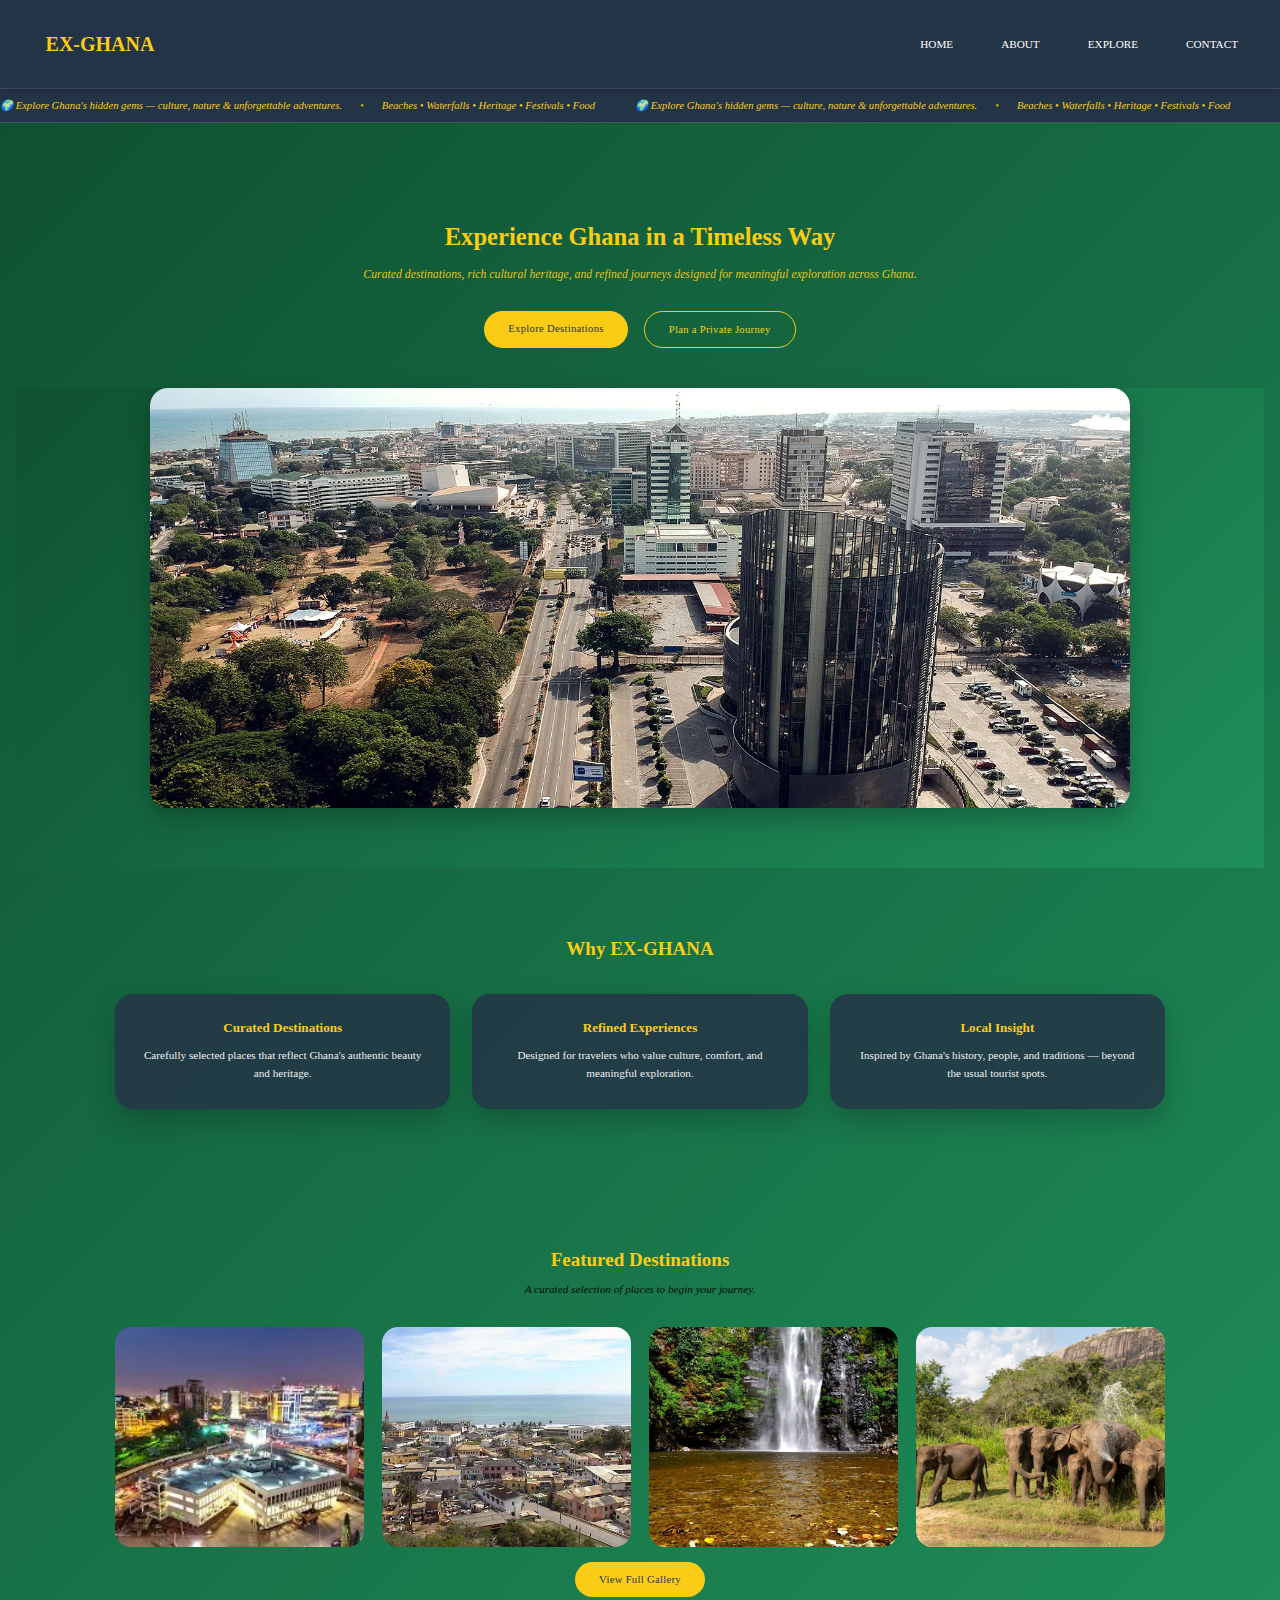
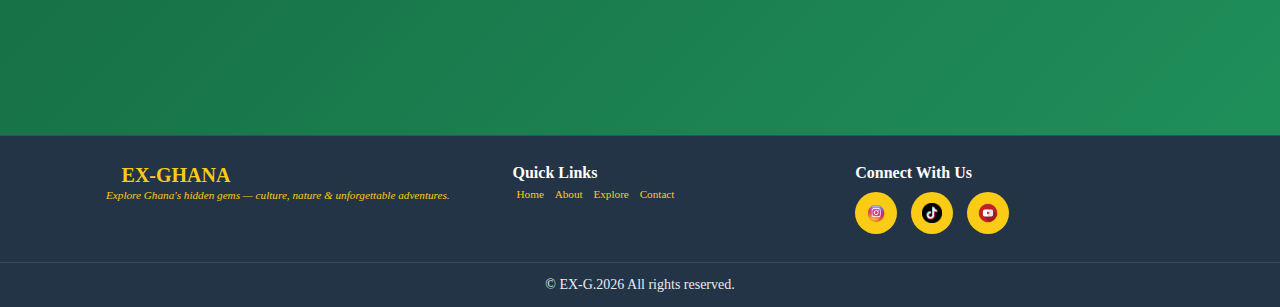
<file: index.html>
<!doctype html>
<html lang="en">
  <head>
    <meta charset="UTF-8" />
    <meta name="viewport" content="width=device-width, initial-scale=1.0" />
    <link rel="stylesheet" href="style.css" />
    <title>Home</title>
  </head>
  <body>
    <header class="header">
      <p class="logo">EX-GHANA</p>

      <nav class="nav">
        <ul>
          <li><a href="./index.html">HOME</a></li>
          <li><a href="./about.html">ABOUT</a></li>
          <li><a href="./gallery.html">EXPLORE</a></li>
          <li><a href="./contact.html">CONTACT</a></li>
        </ul>
      </nav>
      <div class="hamburger">
        <span class="bar"></span>
        <span class="bar"></span>
        <span class="bar"></span>
      </div>
    </header>
    <div class="marquee" aria-label="Site announcement">
      <div class="marquee__track">
        <div class="marquee__content">
          <span
            >🌍 Explore Ghana's hidden gems — culture, nature & unforgettable
            adventures.</span
          >
          <span class="sep">•</span>
          <span>Beaches • Waterfalls • Heritage • Festivals • Food</span>
        </div>

        <!-- duplicate for seamless scrolling -->
        <div class="marquee__content" aria-hidden="true">
          <span
            >🌍 Explore Ghana's hidden gems — culture, nature & unforgettable
            adventures.</span
          >
          <span class="sep">•</span>
          <span>Beaches • Waterfalls • Heritage • Festivals • Food</span>
        </div>
      </div>
    </div>

    <main class="main">
      <section class="hero">
        <div class="hero-inner">
          <h1>Experience Ghana in a Timeless Way</h1>

          <p class="hero-subtitle">
            Curated destinations, rich cultural heritage, and refined journeys
            designed for meaningful exploration across Ghana.
          </p>

          <div class="hero-actions">
            <a href="./gallery.html" class="btn-primary"
              >Explore Destinations</a
            >
            <a href="./contact.html" class="btn-secondary"
              >Plan a Private Journey</a
            >
          </div>
        </div>
        <section class="feature-image reveal">
          <div class="feature-image-inner">
            <img src="./Accra-Ghana.webp" alt="City view in Ghana" />
          </div>
        </section>
        <section class="why-luxury reveal">
          <h2>Why EX-GHANA</h2>

          <div class="luxury-grid">
            <div class="luxury-card">
              <h3>Curated Destinations</h3>
              <p>
                Carefully selected places that reflect Ghana's authentic beauty
                and heritage.
              </p>
            </div>

            <div class="luxury-card">
              <h3>Refined Experiences</h3>
              <p>
                Designed for travelers who value culture, comfort, and
                meaningful exploration.
              </p>
            </div>

            <div class="luxury-card">
              <h3>Local Insight</h3>
              <p>
                Inspired by Ghana's history, people, and traditions — beyond the
                usual tourist spots.
              </p>
            </div>
          </div>
        </section>
        <section class="featured reveal">
          <div class="featured-head">
            <h2>Featured Destinations</h2>
            <p class="featured-sub">
              A curated selection of places to begin your journey.
            </p>
          </div>

          <div class="featured-grid">
            <a class="featured-card" href="./gallery.html">
              <img src="./accra.jpg" alt="Accra" />
              <div class="featured-overlay">
                <h3>Accra</h3>
                <p>City elegance & culture</p>
              </div>
            </a>

            <a class="featured-card" href="./gallery.html">
              <img src="./capecoast.jpg" alt="Cape Coast" />
              <div class="featured-overlay">
                <h3>Cape Coast</h3>
                <p>Heritage & coastline</p>
              </div>
            </a>

            <a class="featured-card" href="./gallery.html">
              <img src="./wli.jpg" alt="Wli Waterfalls" />
              <div class="featured-overlay">
                <h3>Wli Waterfalls</h3>
                <p>Nature & serenity</p>
              </div>
            </a>

            <a class="featured-card" href="./gallery.html">
              <img src="./mole.jpg" alt="Mole National Park" />
              <div class="featured-overlay">
                <h3>Mole National Park</h3>
                <p>Safari & adventure</p>
              </div>
            </a>
          </div>

          <div class="featured-cta">
            <a href="./gallery.html" class="btn-primary">View Full Gallery</a>
          </div>
        </section>
      </section>
    </main>
    <footer class="site-footer">
      <div class="footer-wrap">
        <div class="footer-brand">
          <p class="logo">EX-GHANA</p>
          <p class="footer-tagline">
            Explore Ghana's hidden gems — culture, nature & unforgettable
            adventures.
          </p>
        </div>
        <div class="footer-links">
          <h4>Quick Links</h4>
          <nav class="footer-nav">
            <a href="./index.html">Home</a>
            <a href="./about.html">About</a>
            <a href="./gallery.html">Explore</a>
            <a href="./contact.html">Contact</a>
          </nav>
        </div>

        <div class="footer-contact">
          <h4>Connect With Us</h4>

          <div class="footer-social">
            <a href="#" aria-label="Instagram">
              <img src="./instagram.png" alt="Instagram" />
            </a>
            <a href="#" aria-label="TikTok">
              <img src="./tiktok.png" alt="TikTok" />
            </a>
            <a href="#" aria-label="YouTube">
              <img src="./youtube.png" alt="YouTube" />
            </a>
          </div>
        </div>
      </div>

      <div class="footer-bottom">
        <p>© <span id="year"></span> EX-G.2026 All rights reserved.</p>
      </div>
    </footer>
    <script src="./script.js" defer></script>
  </body>
</html>
</file>
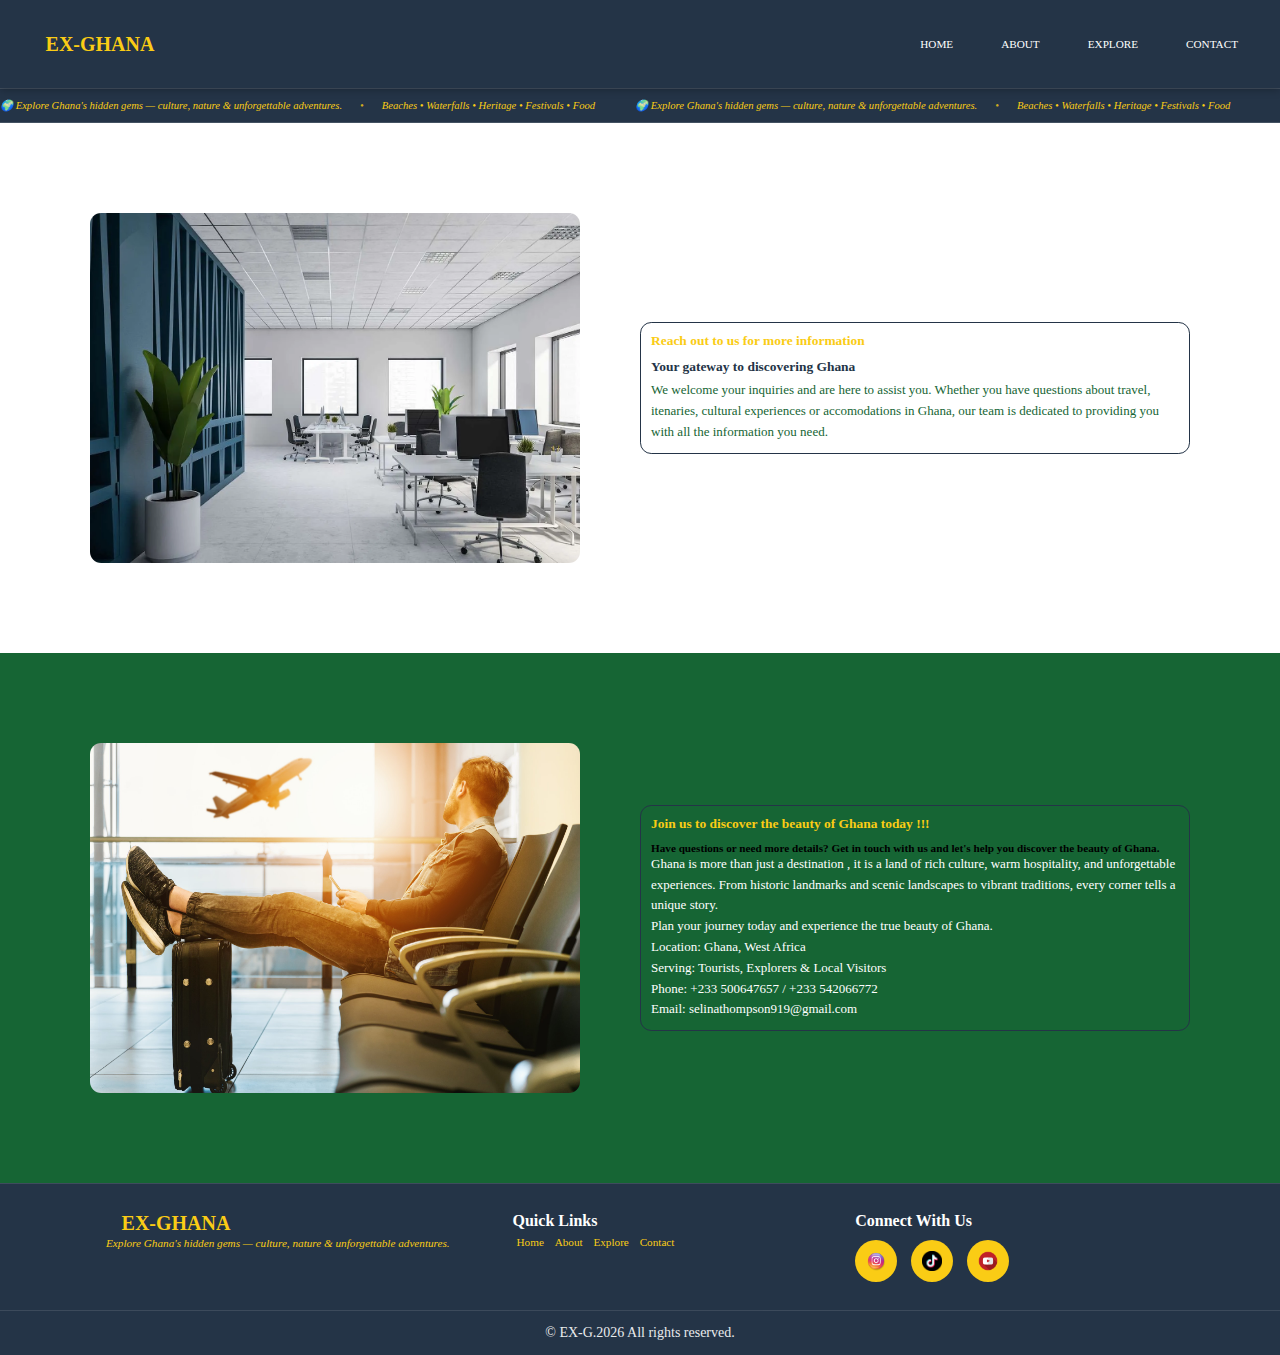
<file: contact.html>
<!doctype html>
<html lang="en">
  <head>
    <meta charset="UTF-8" />
    <meta
      name="viewport"
      content="width=device-width, 
    initial-scale=1.0"
    />
    <link rel="stylesheet" href="style.css" />
    <title>Contact</title>
  </head>
  <body>
    <header class="header reveal">
      <p class="logo">EX-GHANA</p>

      <nav class="nav">
        <ul>
          <li><a href="./index.html">HOME</a></li>
          <li><a href="./about.html">ABOUT</a></li>
          <li><a href="./gallery.html">EXPLORE</a></li>
          <li><a href="./contact.html">CONTACT</a></li>
        </ul>
      </nav>
      <div class="hamburger">
        <span class="bar"></span>
        <span class="bar"></span>
        <span class="bar"></span>
      </div>
    </header>
    <div class="marquee" aria-label="Site announcement">
      <div class="marquee__track">
        <div class="marquee__content">
          <span
            >🌍 Explore Ghana's hidden gems — culture, nature & unforgettable
            adventures.</span
          >
          <span class="sep">•</span>
          <span>Beaches • Waterfalls • Heritage • Festivals • Food</span>
        </div>

        <div class="marquee__content" aria-hidden="true">
          <span
            >🌍 Explore Ghana's hidden gems — culture, nature & unforgettable
            adventures.</span
          >
          <span class="sep">•</span>
          <span>Beaches • Waterfalls • Heritage • Festivals • Food</span>
        </div>
      </div>
    </div>
    <main class="main reveal">
      <section class="sect-2">
        <div class="abt-1">
          <img
            src="./office 1.webp "
            alt="Image showing an office"
            class="image-2"
            width="490px"
            height="350px"
          />
        </div>
        <div class="abt-2">
          <h3 class="head-3">Reach out to us for more information</h3>
          <h4 class="head-4-1">Your gateway to discovering Ghana</h4>
          <p class="para-2">
            We welcome your inquiries and are here to assist you. Whether you
            have questions about travel, itenaries, cultural experiences or
            accomodations in Ghana, our team is dedicated to providing you with
            all the information you need.
          </p>
        </div>
      </section>
      <scetion class="sect-3">
        <div class="abt-1">
          <img
            src="./trip img.jpg"
            alt="Image showing a person planning for trip"
            class="image-2"
            width="490px"
            height="350px"
          />
        </div>
        <div class="abt-2">
          <h3 class="head-3">
            Join us to discover the beauty of Ghana today !!!
          </h3>
          <h4 class="head-4-2">
            Have questions or need more details? Get in touch with us and let's
            help you discover the beauty of Ghana.
          </h4>
          <p class="para-2-i">
            Ghana is more than just a destination , it is a land of rich
            culture, warm hospitality, and unforgettable experiences. From
            historic landmarks and scenic landscapes to vibrant traditions,
            every corner tells a unique story.
            <br />
            Plan your journey today and experience the true beauty of Ghana.
            <br />
            Location: Ghana, West Africa
            <br />
            Serving: Tourists, Explorers & Local Visitors
            <br />
            Phone: +233 500647657 / +233 542066772
            <br />
            Email: selinathompson919@gmail.com
          </p>
        </div>
      </scetion>
    </main>
    <footer class="site-footer reveal">
      <div class="footer-wrap">
        <!-- Brand -->
        <div class="footer-brand">
          <p class="logo">EX-GHANA</p>
          <p class="footer-tagline">
            Explore Ghana's hidden gems — culture, nature & unforgettable
            adventures.
          </p>
        </div>

        <!-- Quick Links -->
        <div class="footer-links">
          <h4>Quick Links</h4>
          <nav class="footer-nav">
            <a href="./index.html">Home</a>
            <a href="./about.html">About</a>
            <a href="./gallery.html">Explore</a>
            <a href="./contact.html">Contact</a>
          </nav>
        </div>

        <!-- Contact + Socials -->
        <div class="footer-contact">
          <h4>Connect With Us</h4>

          <div class="footer-social">
            <a href="#" aria-label="Instagram">
              <img src="./instagram.png" alt="Instagram" />
            </a>
            <a href="#" aria-label="TikTok">
              <img src="./tiktok.png" alt="TikTok" />
            </a>
            <a href="#" aria-label="YouTube">
              <img src="./youtube.png" alt="YouTube" />
            </a>
          </div>
        </div>
      </div>

      <div class="footer-bottom">
        <p>© <span id="year"></span> EX-G.2026 All rights reserved.</p>
      </div>
    </footer>

    <script src="./script.js" defer></script>
  </body>
</html>
</file>
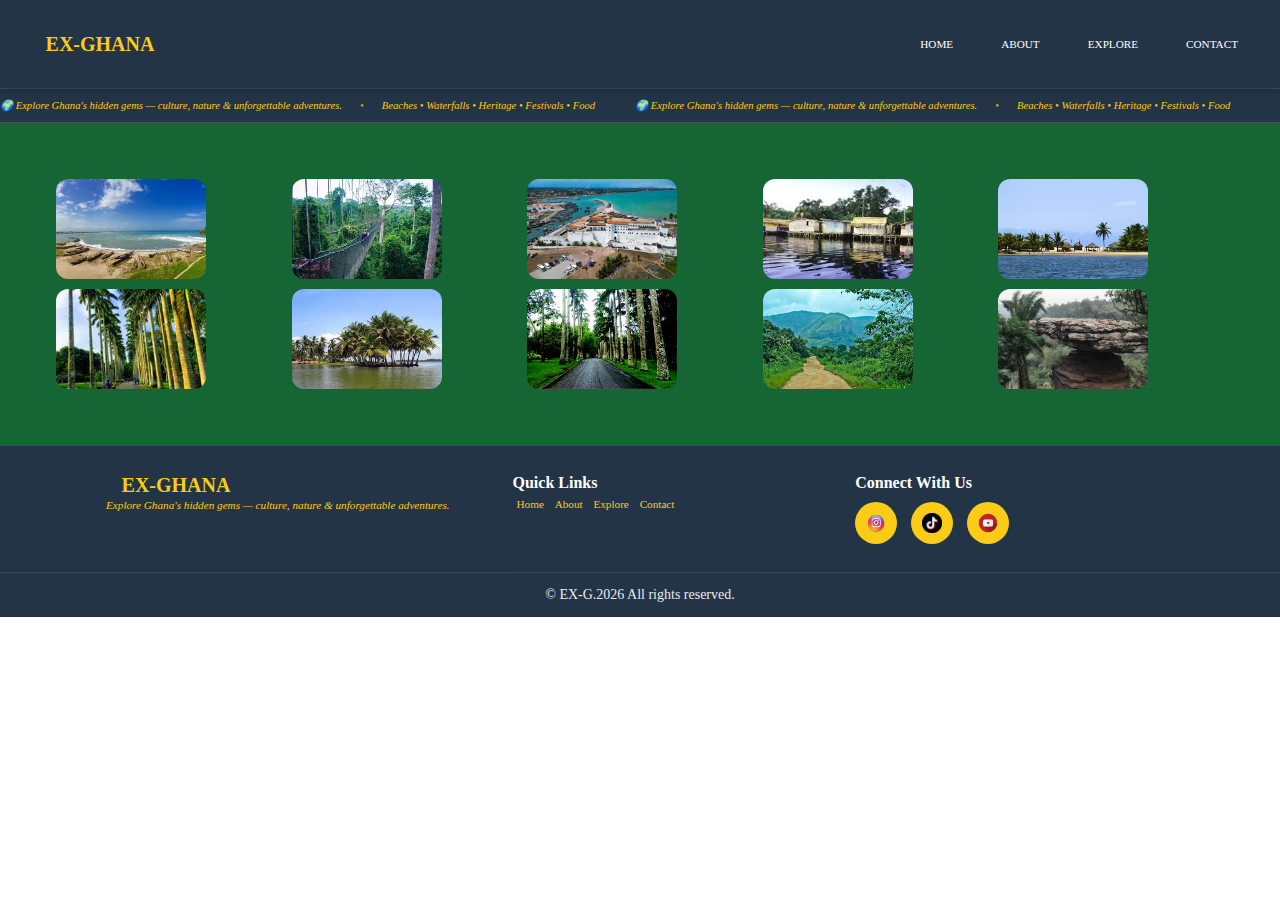
<file: gallery.html>
<!doctype html>
<html lang="en">
  <head>
    <meta charset="UTF-8" />
    <meta name="viewport" content="width=device-width, initial-scale=1.0" />
    <link rel="stylesheet" href="style.css" />
    <title>Gallery</title>
  </head>
  <body>
    <header class="header reveal">
      <p class="logo">EX-GHANA</p>

      <nav class="nav">
        <ul>
          <li><a href="./index.html">HOME</a></li>
          <li><a href="./about.html">ABOUT</a></li>
          <li><a href="./gallery.html">EXPLORE</a></li>
          <li><a href="./contact.html">CONTACT</a></li>
        </ul>
      </nav>
      <div class="hamburger">
        <span class="bar"></span>
        <span class="bar"></span>
        <span class="bar"></span>
      </div>
    </header>
    <div class="marquee" aria-label="Site announcement">
  <div class="marquee__track">
    <div class="marquee__content">
      <span>🌍 Explore Ghana's hidden gems — culture, nature & unforgettable adventures.</span>
      <span class="sep">•</span>
      <span>Beaches • Waterfalls • Heritage • Festivals • Food</span>
    </div>

    <!-- duplicate for seamless scrolling -->
    <div class="marquee__content" aria-hidden="true">
      <span>🌍 Explore Ghana's hidden gems — culture, nature & unforgettable adventures.</span>
      <span class="sep">•</span>
      <span>Beaches • Waterfalls • Heritage • Festivals • Food</span>
    </div>
  </div>
</div>
    </div>
    <main class="main reveal">
      <section class="sect-gallery">
        <div class="gallery-item">
          <img src="./tour img 1.jpg" alt="The Keta Lagoon" />
          <p class="place-name">The Keta Lagoon</p>
        </div>

        <div class="gallery-item">
          <img src="./tour img 2.jpg" alt="Kakum Canopy Walk" />
          <p class="place-name">The Kakum Canopy Walk</p>
        </div>

        <div class="gallery-item">
          <img src="./tour img 3.jpg" alt="Cape Coast Castle" />
          <p class="place-name">The Cape Coast Castle</p>
        </div>

        <div class="gallery-item">
          <img src="./tour img 4.jpg" alt="Nzulezu Village" />
          <p class="place-name">The Nzulezu Village</p>
        </div>

        <div class="gallery-item">
          <img src="./tour img 5.jpg" alt="Ada Estuary" />
          <p class="place-name">The Ada Estuary</p>
        </div>

        <div class="gallery-item">
          <img src="./tour img 6.jpg" alt="Aburi Botanical Gardens" />
          <p class="place-name">The Aburi Botanical Gardens</p>
        </div>

        <div class="gallery-item">
          <img src="./tour img 7.jpg" alt="Volta Estuary" />
          <p class="place-name">The Volta Estuary</p>
        </div>

        <div class="gallery-item">
          <img src="./tour img 8.jpg" alt="Akuapem Ridge Road" />
          <p class="place-name">The Akuapem Ridge Road</p>
        </div>

        <div class="gallery-item">
          <img src="./tour img 9.jpg" alt="Aburi Mountains" />
          <p class="place-name">The Aburi Mountains</p>
        </div>

        <div class="gallery-item">
          <img src="./tour img 10.jpg" alt="Umbrella Rock" width="" />
          <p class="place-name">The Umbrella Rock</p>
        </div>
      </section>
    </main>
  
    <footer class="site-footer reveal">
      <div class="footer-wrap">
        <!-- Brand -->
        <div class="footer-brand">
          <p class="logo">EX-GHANA</p>
          <p class="footer-tagline">
            Explore Ghana's hidden gems — culture, nature & unforgettable
            adventures.
          </p>
        </div>

        <!-- Quick Links -->
        <div class="footer-links">
          <h4>Quick Links</h4>
          <nav class="footer-nav">
            <a href="./index.html">Home</a>
            <a href="./about.html">About</a>
            <a href="./gallery.html">Explore</a>
            <a href="./contact.html">Contact</a>
          </nav>
        </div>

        <!-- Contact + Socials -->
        <div class="footer-contact">
          <h4>Connect With Us</h4>

          <div class="footer-social">
            <a href="#" aria-label="Instagram">
              <img src="./instagram.png" alt="Instagram" />
            </a>
            <a href="#" aria-label="TikTok">
              <img src="./tiktok.png" alt="TikTok" />
            </a>
            <a href="#" aria-label="YouTube">
              <img src="./youtube.png" alt="YouTube" />
            </a>
          </div>
        </div>
      </div>

      <div class="footer-bottom">
      <p>© <span id="year"></span> EX-G.2026 All rights reserved.</p>
      </div>
    </footer>

      <script src="./script.js" defer></script>
  </body>
</html>
</file>
<file: style.css>
* {
  margin: 0px;
  padding: 0px;
  box-sizing: border-box;
}
html {
  font-size: 70%;
}
body {
  height: 100vh;
  font-family: Cambria, Cochin, Georgia, Times, "Times New Roman", serif;
}
.header {
  background-color: #243447;
  box-shadow: 0 2px 8px rgba(0, 0, 0, 0.25);
  display: flex;
  align-items: center;
  justify-content: space-between;
  position: relative;
  z-index: 100000;
  padding: 30px;
}
@media (max-width: 600px) {
  .header {
    padding: 12px 16px;
  }

  .logo {
    font-size: 18px;
    display: flex;
    align-items: center;
    padding: 1rem;
  }

  .nav {
    gap: 12px;
  }

  .nav a {
    font-size: 13px;
    display: flex;
    flex-direction: row;
  }
  .hamburger {
    display: block;
  }
  .nav ul {
    position: fixed;
    top: 70px;
    right: -100%;
    width: 200px;
    background: #243447;
    padding: 20px;

    display: flex;
    flex-direction: column;
    flex-wrap: nowrap;

    gap: 14px;
    transition: 0.3s ease;
    z-index: 9999;
  }

  .nav ul.active {
    right: 16px;
  }

  .hamburger .bar {
    width: 28px;
    height: 3px;
    margin: 6px 0;
    background: #facc15;
    transition: 0.3s ease;
  }
}

.logo {
  display: flex;
  justify-content: center;
  align-items: center;
  width: 100%;
  max-width: 140px;
  height: auto;
  font-size: 20px;
  border-radius: 3rem;
  color: #facc15;
}
.logo {
  transition:
    background-color 0.3s ease,
    color 0.3s ease;
}

.logo {
  font-family: Cambria, Cochin, Georgia, Times, "Times New Roman", serif;
  font-size: 20px;
  font-weight: 700;
  color: #facc15;
  cursor: pointer;

  animation: logoEnter 0.8s ease-out both;

  transition:
    transform 0.3s ease,
    text-shadow 0.3s ease;
}

.logo:hover {
  transform: scale(1.08);
  text-shadow: 0 0 10px rgba(250, 204, 21, 0.8);
}

@keyframes logoEnter {
  from {
    opacity: 0;
    transform: translateY(-8px);
  }
  to {
    opacity: 1;
    transform: translateY(0);
  }
}

nav ul {
  display: flex;
  gap: 24px;
  font-family: Cambria, Cochin, Georgia, Times, "Times New Roman", serif;
  flex-wrap: wrap;
}
nav ul li {
  list-style: none;
  font-weight: 200;
}
nav ul li a {
  text-decoration: none;
  color: #facc15;
  white-space: wrap;
}
nav ul li a {
  position: relative;
  display: inline-block;
  padding: 8px 12px;
  text-decoration: none;
  color: #facc15;
  transition:
    transform 0.25s ease,
    background-color 0.25s ease;
  border-radius: 10px;
}

nav ul li a::after {
  content: "";
  position: absolute;
  left: 12px;
  bottom: 4px;
  width: 0;
  height: 2px;
  background: #facc15;
  transition: width 0.25s ease;
}

nav ul li a:hover {
  transform: translateY(-2px);
  background-color: rgba(250, 204, 21, 0.12);
}

nav ul li a:hover::after {
  width: calc(100% - 24px);
}

.hamburger {
  display: none;
  cursor: pointer;
}

.hamburger .bar {
  display: block;
  width: 28px;
  height: 3px;
  margin: 6px 0;
  background: #facc15;
  transition: 0.3s ease;
}

@media (max-width: 768px) {
  .hamburger {
    display: block;
  }

  .nav ul {
    position: fixed;
    top: 70px;
    right: -260px;
    width: 120px;
    background: #243447;
    padding: 16px;
    border-radius: 14px;
    transition: right 0.3s ease;
  }

  .nav ul.active {
    right: 16px;
  }
}

.nav ul.active {
  right: 20px;
}

.nav ul li a {
  color: #fff;
  text-decoration: none;
}

.hamburger.active .bar:nth-child(2) {
  opacity: 0;
}
.hamburger.active .bar:nth-child(1) {
  transform: translateY(9px) rotate(45deg);
}
.hamburger.active .bar:nth-child(3) {
  transform: translateY(-9px) rotate(-45deg);
}

.marquee {
  background: #243447;
  overflow: hidden;
  padding: 10px 0;
  border-top: 1px solid rgba(255, 255, 255, 0.15);
  border-bottom: 1px solid rgba(255, 255, 255, 0.15);
}

.marquee__track {
  display: flex;
  width: max-content;
  animation: marqueeMove 14s linear infinite;
}

.marquee__content {
  display: flex;
  align-items: center;
  gap: 18px;
  flex-shrink: 0;
  white-space: nowrap;
  padding-right: 40px;
}

.marquee__content span {
  font-family: Cambria, Cochin, Georgia, Times, "Times New Roman", serif;
  font-style: italic;
  color: #facc15;
  font-size: 0.95rem;
}

.marquee__content .sep {
  opacity: 0.8;
}

@keyframes marqueeMove {
  0% {
    transform: translateX(0);
  }
  100% {
    transform: translateX(50%);
  }
}

.marquee:hover .marquee__track {
  animation-play-state: paused;
}

@media (prefers-reduced-motion: reduce) {
  .marquee__track {
    animation-duration: 30s;
  }
}
.hero {
  background: linear-gradient(135deg, #0f5132, #1f8f5a);
  padding: 90px 16px 40px;
  text-align: center;
}

.hero-inner {
  max-width: 760px;
  margin: 0 auto;
}

.hero h1 {
  font-family: Cambria, Cochin, Georgia, Times, "Times New Roman", serif;
  font-size: 2.2rem;
  color: #facc15;
  margin-bottom: 14px;
}

.hero-subtitle {
  font-family: Cambria, Cochin, Georgia, Times, "Times New Roman", serif;
  font-style: italic;
  font-size: 1.05rem;
  line-height: 1.7;
  color: rgba(250, 204, 21, 0.95);
  margin: 0 auto 26px;
  max-width: 620px;
}

.hero-actions {
  display: flex;
  justify-content: center;
  gap: 16px;
}

.btn-primary,
.btn-secondary {
  padding: 12px 24px;
  border-radius: 999px;
  font-size: 0.95rem;
  text-decoration: none;
  letter-spacing: 0.3px;
  transition:
    transform 0.3s ease,
    box-shadow 0.3s ease;
}

.btn-primary {
  background: #facc15;
  color: #243447;
}

.btn-secondary {
  border: 1.8px solid #facc15;
  color: #facc15;
  background: transparent;
}

.btn-primary:hover,
.btn-secondary:hover {
  transform: translateY(-2px);
  box-shadow: 0 8px 22px rgba(0, 0, 0, 0.25);
}

.feature-image {
  background: #1f8f5a;
  padding: 60px 16px;
}

.feature-image-inner {
  max-width: 980px;
  margin: 0 auto;
}

.feature-image img {
  width: 100%;
  height: 420px;
  object-fit: cover;
  display: block;
  border-radius: 18px;
  box-shadow: 0 16px 40px rgba(0, 0, 0, 0.35);
}

@media (max-width: 600px) {
  .hero {
    padding: 70px 16px 30px;
  }

  .hero h1 {
    font-size: 1.8rem;
  }

  .hero-actions {
    flex-direction: column;
    align-items: center;
  }

  .feature-image img {
    height: 260px;
  }
}

.hero {
  background: linear-gradient(135deg, #0f5132, #1f8f5a);
  padding: 100px 16px 80px;
  text-align: center;
}

.hero-inner {
  max-width: 760px;
  margin: 0 auto;
}

.hero h1 {
  font-family: Cambria, Cochin, Georgia, Times, "Times New Roman", serif;
  font-size: 2.2rem;
  color: #facc15;
  margin-bottom: 14px;
}

.hero-subtitle {
  font-family: Cambria, Cochin, Georgia, Times, "Times New Roman", serif;
  font-style: italic;
  font-size: 1.05rem;
  line-height: 1.7;
  color: rgba(250, 204, 21, 0.95);
  margin: 0 auto 26px;
  max-width: 620px;
}

.hero-actions {
  display: flex;
  justify-content: center;
  gap: 16px;
}

.btn-primary,
.btn-secondary {
  padding: 12px 24px;
  border-radius: 999px;
  font-size: 0.95rem;
  text-decoration: none;
  letter-spacing: 0.3px;
  transition:
    transform 0.3s ease,
    box-shadow 0.3s ease;
}

.btn-primary {
  background: #facc15;
  color: #243447;
}

.btn-secondary {
  border: 1.8px solid #facc15;
  color: #facc15;
  background: transparent;
}

.btn-primary:hover,
.btn-secondary:hover {
  transform: translateY(-2px);
  box-shadow: 0 8px 22px rgba(0, 0, 0, 0.25);
}

.feature-image {
  background: linear-gradient(135deg, #0f5132, #1f8f5a);
  padding: 0 16px 60px;
}

.feature-image-inner {
  max-width: 980px;
  margin-top: 40px;
}
.feature-image img {
  width: 100%;
  height: 420px;
  object-fit: cover;
  display: block;
  border-radius: 18px;

  box-shadow: 0 10px 25px rgba(0, 0, 0, 0.25);
}

@media (max-width: 600px) {
  .hero {
    padding: 70px 16px 30px;
  }

  .hero h1 {
    font-size: 1.8rem;
  }

  .hero-actions {
    flex-direction: column;
    align-items: center;
  }

  .feature-image img {
    height: 260px;
  }
}
.why-luxury {
  padding: 70px 16px;
  text-align: center;
}

.why-luxury h2 {
  margin: 0 0 34px;
  font-size: 1.7rem;
  color: #facc15;
  font-family: Cambria, Cochin, Georgia, Times, "Times New Roman", serif;
}

.luxury-grid {
  max-width: 1050px;
  margin: 0 auto;
  display: grid;
  grid-template-columns: repeat(3, 1fr);
  gap: 22px;
}

.luxury-card {
  background: rgba(36, 52, 71, 0.85);
  padding: 26px;
  border-radius: 18px;
  box-shadow: 0 12px 28px rgba(0, 0, 0, 0.22);
  transition: transform 0.35s ease;
}

.luxury-card:hover {
  transform: translateY(-6px);
}

.luxury-card h3 {
  color: #facc15;
  margin: 0 0 10px;
  font-family: Cambria, Cochin, Georgia, Times, "Times New Roman", serif;
}

.luxury-card p {
  margin: 0;
  opacity: 0.92;
  line-height: 1.65;
  color: #fff;
}

@media (max-width: 900px) {
  .luxury-grid {
    grid-template-columns: 1fr;
  }
}

.featured {
  padding: 70px 16px;
}

.featured-head {
  text-align: center;
  margin-bottom: 28px;
}

.featured-head h2 {
  margin: 0 0 10px;
  font-size: 1.7rem;
  color: #facc15;
  font-family: Cambria, Cochin, Georgia, Times, "Times New Roman", serif;
}

.featured-sub {
  margin: 0 auto;
  max-width: 560px;
  font-family: Cambria, Cochin, Georgia, Times, "Times New Roman", serif;
  font-style: italic;
  opacity: 0.9;
  line-height: 1.6;
}

.featured-grid {
  max-width: 1050px;
  margin: 0 auto;
  display: grid;
  grid-template-columns: repeat(4, 1fr);
  gap: 18px;
}

.featured-card {
  position: relative;
  overflow: hidden;
  border-radius: 16px;
  display: block;
  text-decoration: none;
}

.featured-card img {
  width: 100%;
  height: 220px;
  object-fit: cover;
  display: block;
  transition: transform 0.5s ease;
}

.featured-overlay {
  position: absolute;
  inset: 0;
  display: flex;
  flex-direction: column;
  justify-content: flex-end;
  padding: 16px;

  background: linear-gradient(to top, rgba(0, 0, 0, 0.65), rgba(0, 0, 0, 0));

  transform: translateY(18px);
  opacity: 0;
  transition:
    opacity 0.35s ease,
    transform 0.35s ease;
}

.featured-overlay h3 {
  margin: 0;
  color: #facc15;
  font-family: Cambria, Cochin, Georgia, Times, "Times New Roman", serif;
  font-size: 1.05rem;
}

.featured-overlay p {
  margin: 6px 0 0;
  color: rgba(255, 255, 255, 0.92);
  font-size: 0.9rem;
}

.featured-card:hover img {
  transform: scale(1.06);
}

.featured-card:hover .featured-overlay {
  opacity: 1;
  transform: translateY(0);
}

.featured-cta {
  text-align: center;
  margin-top: 26px;
}

.reveal {
  opacity: 1;
  transform: none;
}

.reveal-ready .reveal {
  opacity: 0;
  transform: translateY(14px);
  transition:
    opacity 0.9s ease,
    transform 0.9s ease;
}

.reveal-ready .reveal.active {
  opacity: 1;
  transform: translateY(0);
}

@media (max-width: 600px) {
  .featured-grid {
    grid-template-columns: 1fr;
  }

  .featured-card img {
    height: 240px;
  }
}

.site-footer {
  background: #243447;
  color: #fff;
  border-top: 1px solid rgba(255, 255, 255, 0.12);
}

.footer-wrap {
  max-width: 1100px;
  margin: 0 auto;
  padding: 28px 16px;
  display: grid;
  grid-template-columns: 1.2fr 1fr 1fr;
  gap: 24px;
}

.footer-tagline {
  font-family: Cambria, Cochin, Georgia, Times, "Times New Roman", serif;
  font-style: italic;
  color: #facc15;
  line-height: 1.5;
  margin: 0;
}

.footer-links h4 {
  font-size: 16px;
  display: flex;
  align-items: center;
}
.footer-contact h4 {
  font-size: 16px;
  margin-bottom: 10px;
}

.footer-nav a {
  position: relative;
  display: inline-block;
  padding: 6px 4px;
  color: #facc15;
  text-decoration: none;
  font-family: Cambria, Cochin, Georgia, Times, "Times New Roman", serif;
  transition: transform 0.35s ease;
}

.footer-nav a::after {
  content: "";
  position: absolute;
  left: 0;
  bottom: -3px;
  width: 0;
  height: 2px;
  background: #facc15;

  transition: width 0.45s ease-in-out;
}

.footer-nav a:hover {
  transform: translateX(2px);
}

.footer-nav a:hover::after {
  width: 100%;
}

.footer-social {
  display: flex;
  gap: 14px;
  margin-top: 10px;
}

.footer-social a {
  width: 42px;
  height: 42px;
  background: #facc15;
  border-radius: 50%;
  display: flex;
  align-items: center;
  justify-content: center;
  transition:
    transform 0.25s ease,
    box-shadow 0.25s ease;
}

.footer-social img {
  width: 20px;
  height: 20px;
  object-fit: contain;
}

.footer-social a:hover {
  transform: scale(1.1);
  box-shadow: 0 6px 15px rgba(0, 0, 0, 0.25);
}

.footer-bottom {
  text-align: center;
  padding: 14px 16px;
  border-top: 1px solid rgba(255, 255, 255, 0.12);
  font-size: 14px;
  opacity: 0.9;
}

@media (max-width: 768px) {
  .footer-wrap {
    grid-template-columns: 1fr;
    text-align: center;
  }

  .footer-social {
    justify-content: center;
  }
  .footer-links {
    display: flex;
    align-items: center;
    flex-direction: column;
  }
  .footer-brand {
    display: flex;
    flex-direction: column;
    align-items: center;
  }
}

.sect-2 {
  display: flex;
  flex-direction: row;
  align-items: center;
  justify-content: center;
  gap: 60px;
  padding: 90px;
  background-color: #ffff;
}
.head-2 {
  display: flex;
  color: #facc15;
  font-size: 2.5rem;
  padding-bottom: 10px;
}
.head-3 {
  font-size: 1.2rem;
  padding-bottom: 10px;
  color: #facc15;
}
.head-4-1 {
  font-size: 1.2rem;
  padding-bottom: 5px;
  color: #243447;
}
.image-2 {
  border-radius: 1rem;
  transition:
    background-color 0.3s ease,
    color 0.3s ease transform 0.3s ease box-shadow 0.3s ease;
}

.bold-text {
  padding: none;
  color: #000;
  font-size: 1rem;
}
.para-2 {
  color: #166534;
  line-height: 1.6;
  font-size: small;
  font-size: 10;
}
.para-2:hover {
  color: #facc15;
}
.para-2-i:hover {
  color: #facc15;
}

.abt-1 {
  display: flex;
  flex-direction: column;
  align-items: center;
}
.abt-2 {
  border: 1px solid #243447;
  border-radius: 1rem;
  padding: 10px;
  display: flex;
  flex-direction: column;
  justify-content: center;
}

.sect-3 {
  display: flex;
  flex-direction: row;
  align-items: center;
  justify-content: center;
  gap: 60px;
  padding: 90px;
  background-color: #166534;
}
.abt-4-2 {
  color: #000;
}
.bold-text-1 {
  color: #000;
}
.para-2-i {
  color: #ffff;
  line-height: 1.6;
  font-size: small;
  font-size: 10;
}
.sect-4 {
  display: flex;
  flex-direction: column;
  align-items: center;
  justify-content: center;
  gap: 40px;
  padding: 90px;
  background-color: #166534;
}
.parent-card {
  display: flex;
  gap: 30px;
}
.card {
  display: flex;
  flex-direction: column;
  align-items: center;
  height: auto;
  width: 100%;
  max-width: 350px;
  color: #ffff;
  padding: 60px;
  gap: 40px;
  border: 2px solid #243447;
  background-color: #ffff;
  border-radius: 1rem;
  transition:
    background-color 0.3s ease,
    color 0.3s ease transform 0.3s ease box-shadow 0.3s ease;
}
.card:hover {
  transform: scale(1.05);
  background-color: #243447;
  border: 2px solid #ffff;
  box-shadow: 1px 2px 3px rgb(11, 11, 10);
  border-radius: 1rem;
  padding: 5px;
  color: #facc15;
}
@media (max-width: 768px) {
  .sect-2,
  .sect-3 {
    flex-direction: column;
    padding: 20px;
    gap: 30px;
    text-align: center;
  }

  .image-2 {
    width: 100%;
    max-width: 250px;
    height: auto;
    margin: 30px 0;
    border-radius: 1rem;
  }

  .head-2 {
    font-size: 2rem;
  }

  .head-3,
  .head-4-1 {
    font-size: 1rem;
  }

  .para-2,
  .para-2-i {
    font-size: 0.9rem;
  }

  .abt-1,
  .abt-2 {
    align-items: center;
  }
  .card {
    width: 100%;
    max-width: 350px;
    display: flex;
    flex-direction: column;
    padding: 1rem;
    gap: 5px;
  }
  .sect-4 {
    display: flex;
    flex-direction: column;
  }
  .parent-card {
    display: flex;
    flex-direction: column;
    gap: 20px;
  }
  .image-3 {
    width: 100%;
    max-width: 250px;
    height: auto;
    border-radius: 1rem;
  }
}
.image-3 {
  padding: 20px;
  border-radius: 1rem;
  transition:
    background-color 0.3s ease,
    color 0.3s ease transform 0.3s ease box-shadow 0.3s ease;
}
.sect-gallery {
  display: flex;
  justify-content: center;
  padding: 5rem;
  background-color: #166534;
  display: grid;
  grid-template-columns: repeat(5, 1fr);
  grid-template-rows: repeat(2, auto);
  gap: 10px;
}

.gallery-item {
  position: relative;
  width: 150px;
  height: 100px;
  overflow: hidden;
  border-radius: 12px;
}

.gallery-item img {
  width: 100%;
  height: 100%;
  object-fit: cover;
  display: block;
  transition: transform 0.45s ease;
}

.gallery-item p {
  position: absolute;
  left: 0;
  right: 0;
  bottom: 0;

  margin: 0;
  padding: 10px 8px;

  font-size: 0.85rem;
  font-style: italic;
  font-family: Cambria, Cochin, Georgia, Times, "Times New Roman", serif;
  color: #facc15;
  text-align: center;

  background: linear-gradient(to top, rgba(0, 0, 0, 0.65), rgba(0, 0, 0, 0));

  opacity: 0;
  transform: translateY(10px);
  transition:
    opacity 0.3s ease,
    transform 0.3s ease;
}

.gallery-item:hover img {
  transform: scale(1.06);
}

.gallery-item:hover p {
  opacity: 1;
  transform: translateY(0);
}
@media (max-width: 600px) {
  .sect-gallery {
    display: grid;
    grid-template-columns: repeat(2, 150px);
    gap: 16px;
    justify-content: center;
  }

  .gallery-item {
    display: flex;
    flex-direction: column;
    align-items: center;
  }

  .gallery-item img {
    width: 150px;
    height: 100px;
    object-fit: cover;
  }

  .gallery-item p {
    font-size: 0.85rem;
    font-style: italic;
    text-align: center;
    margin-top: 6px;
  }
}
</file>
